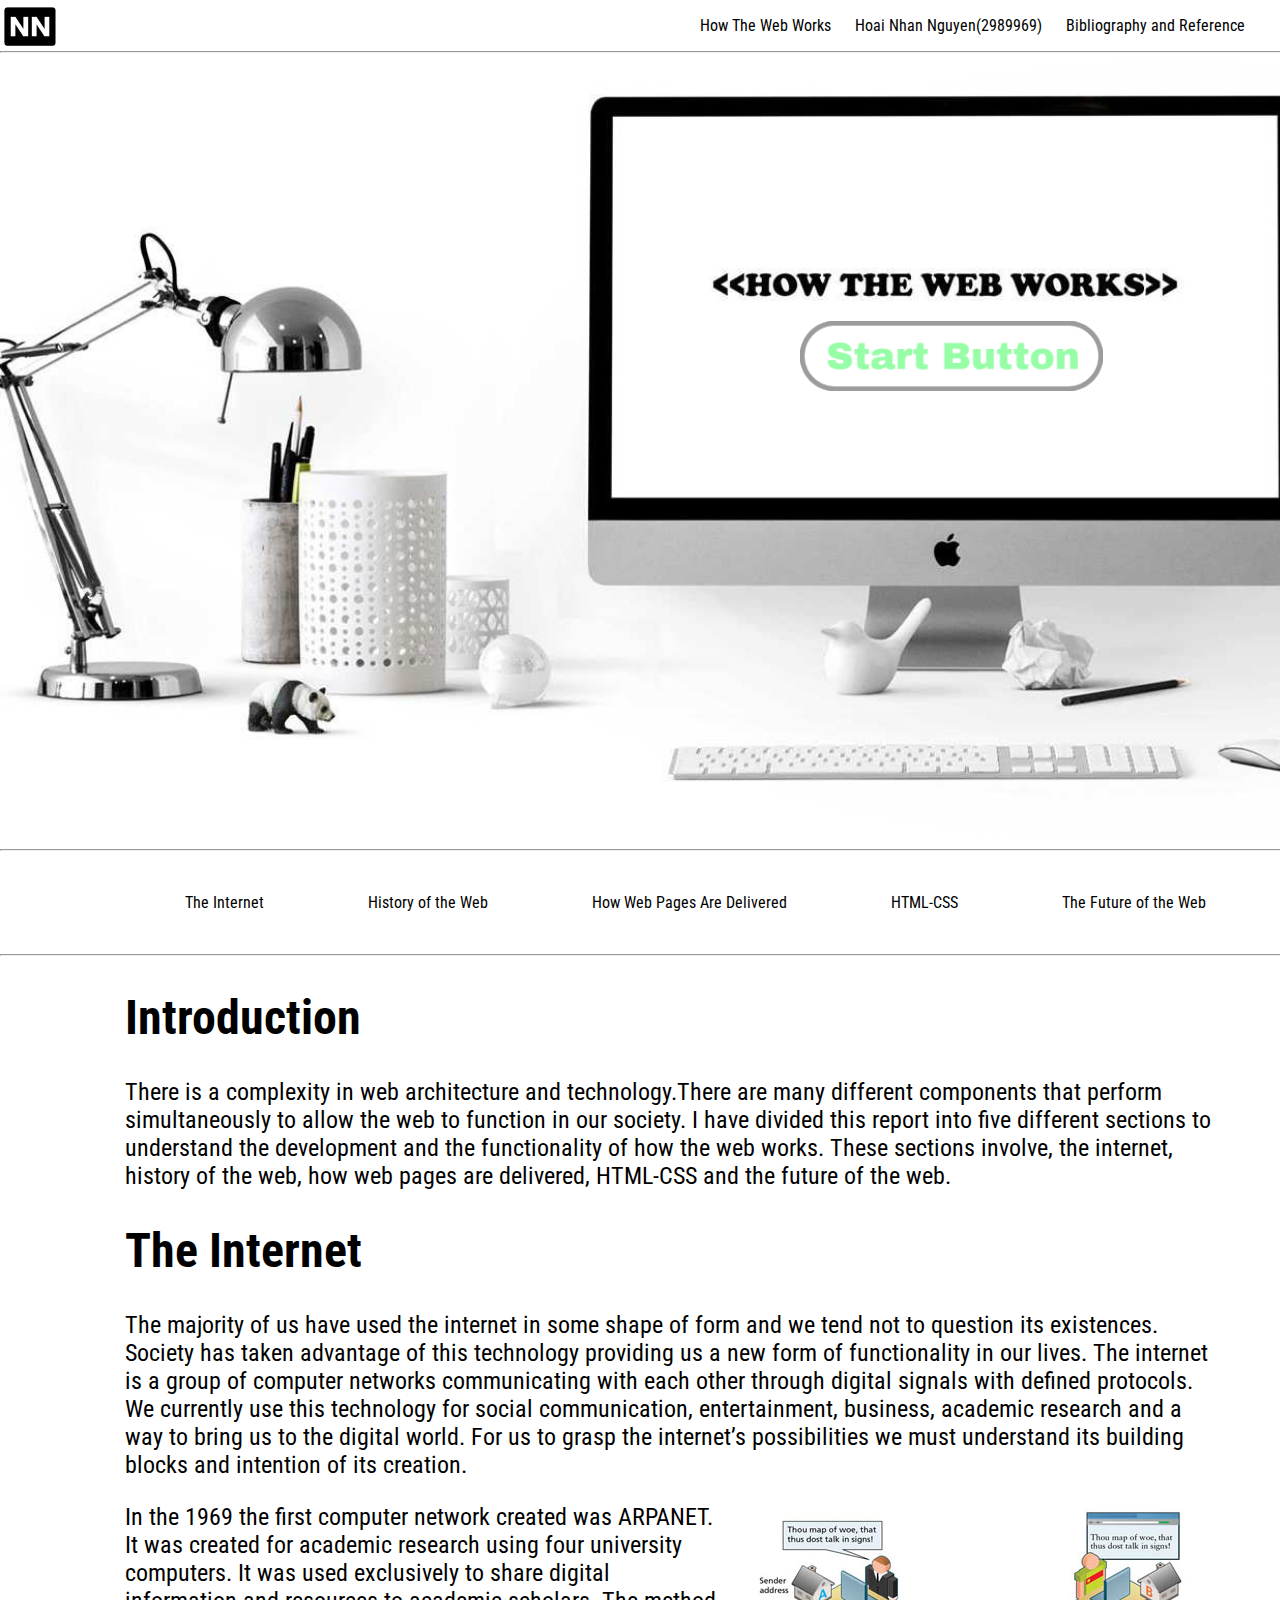
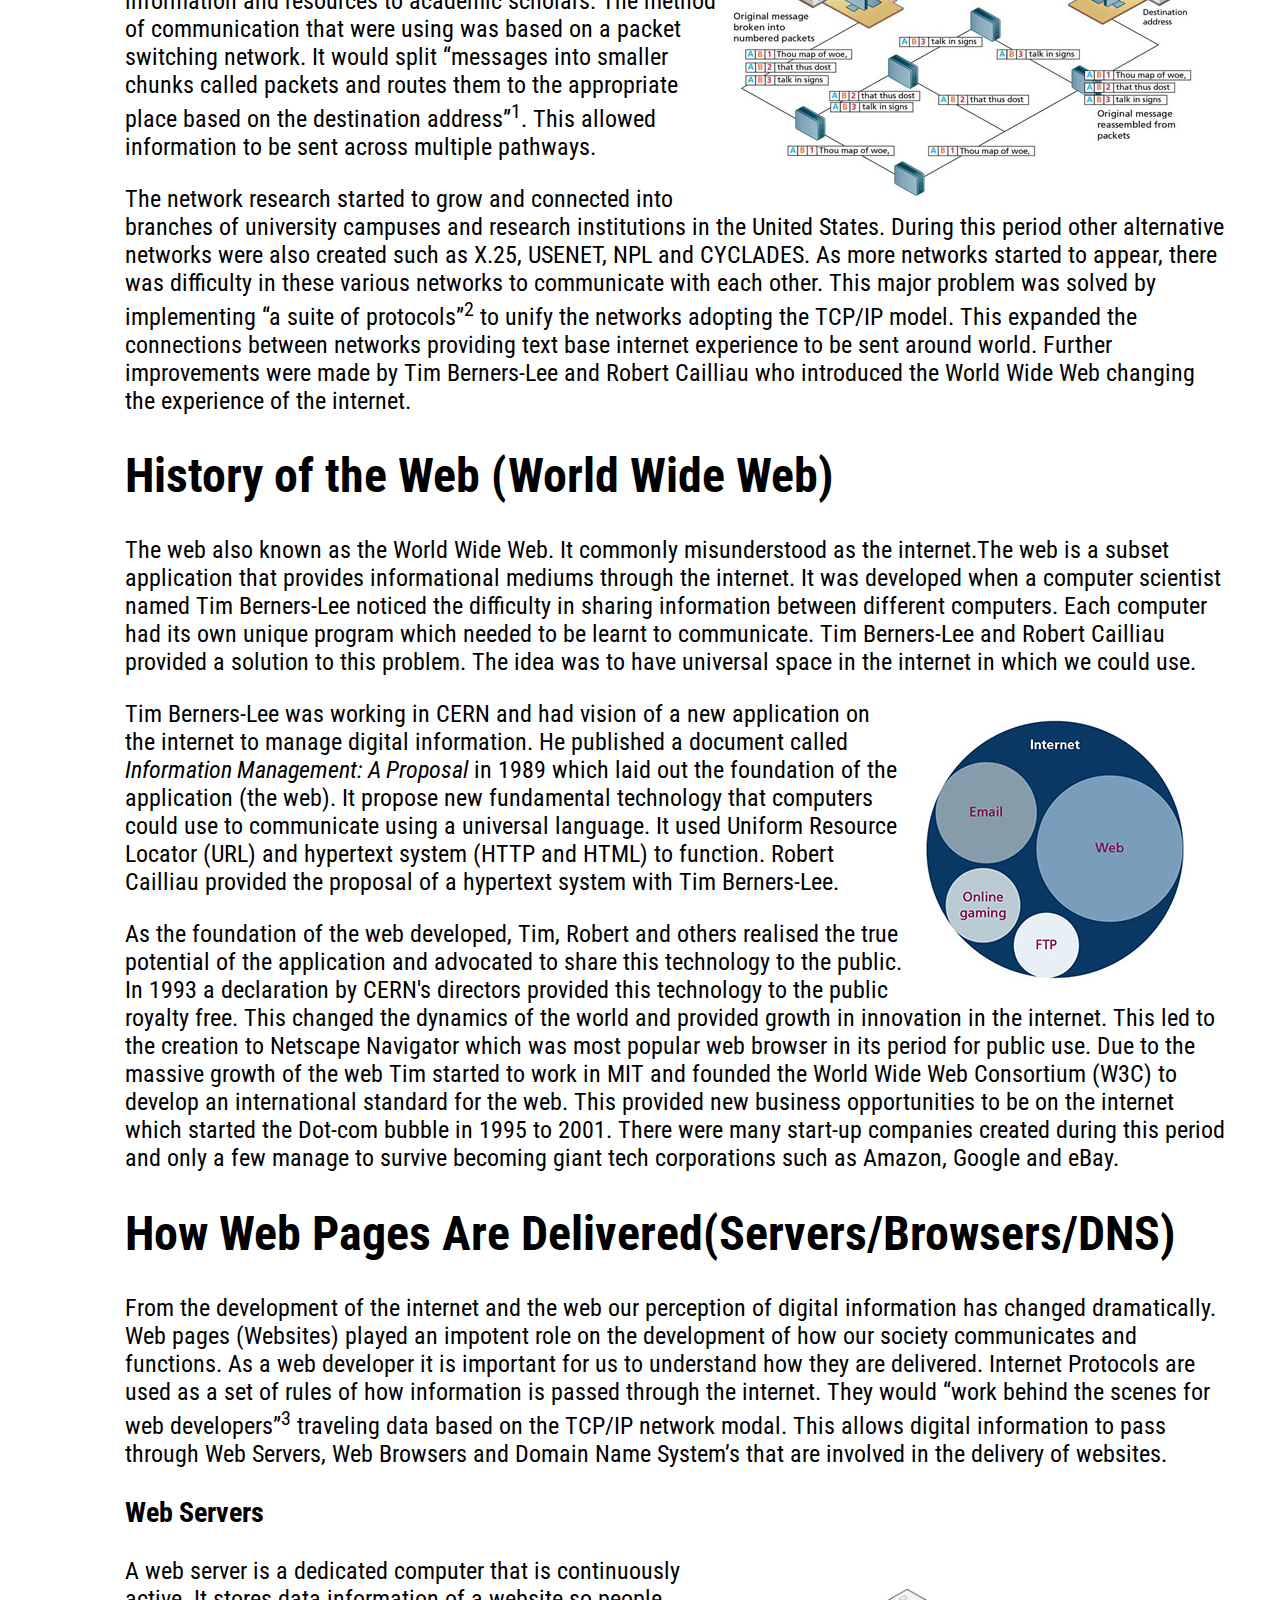
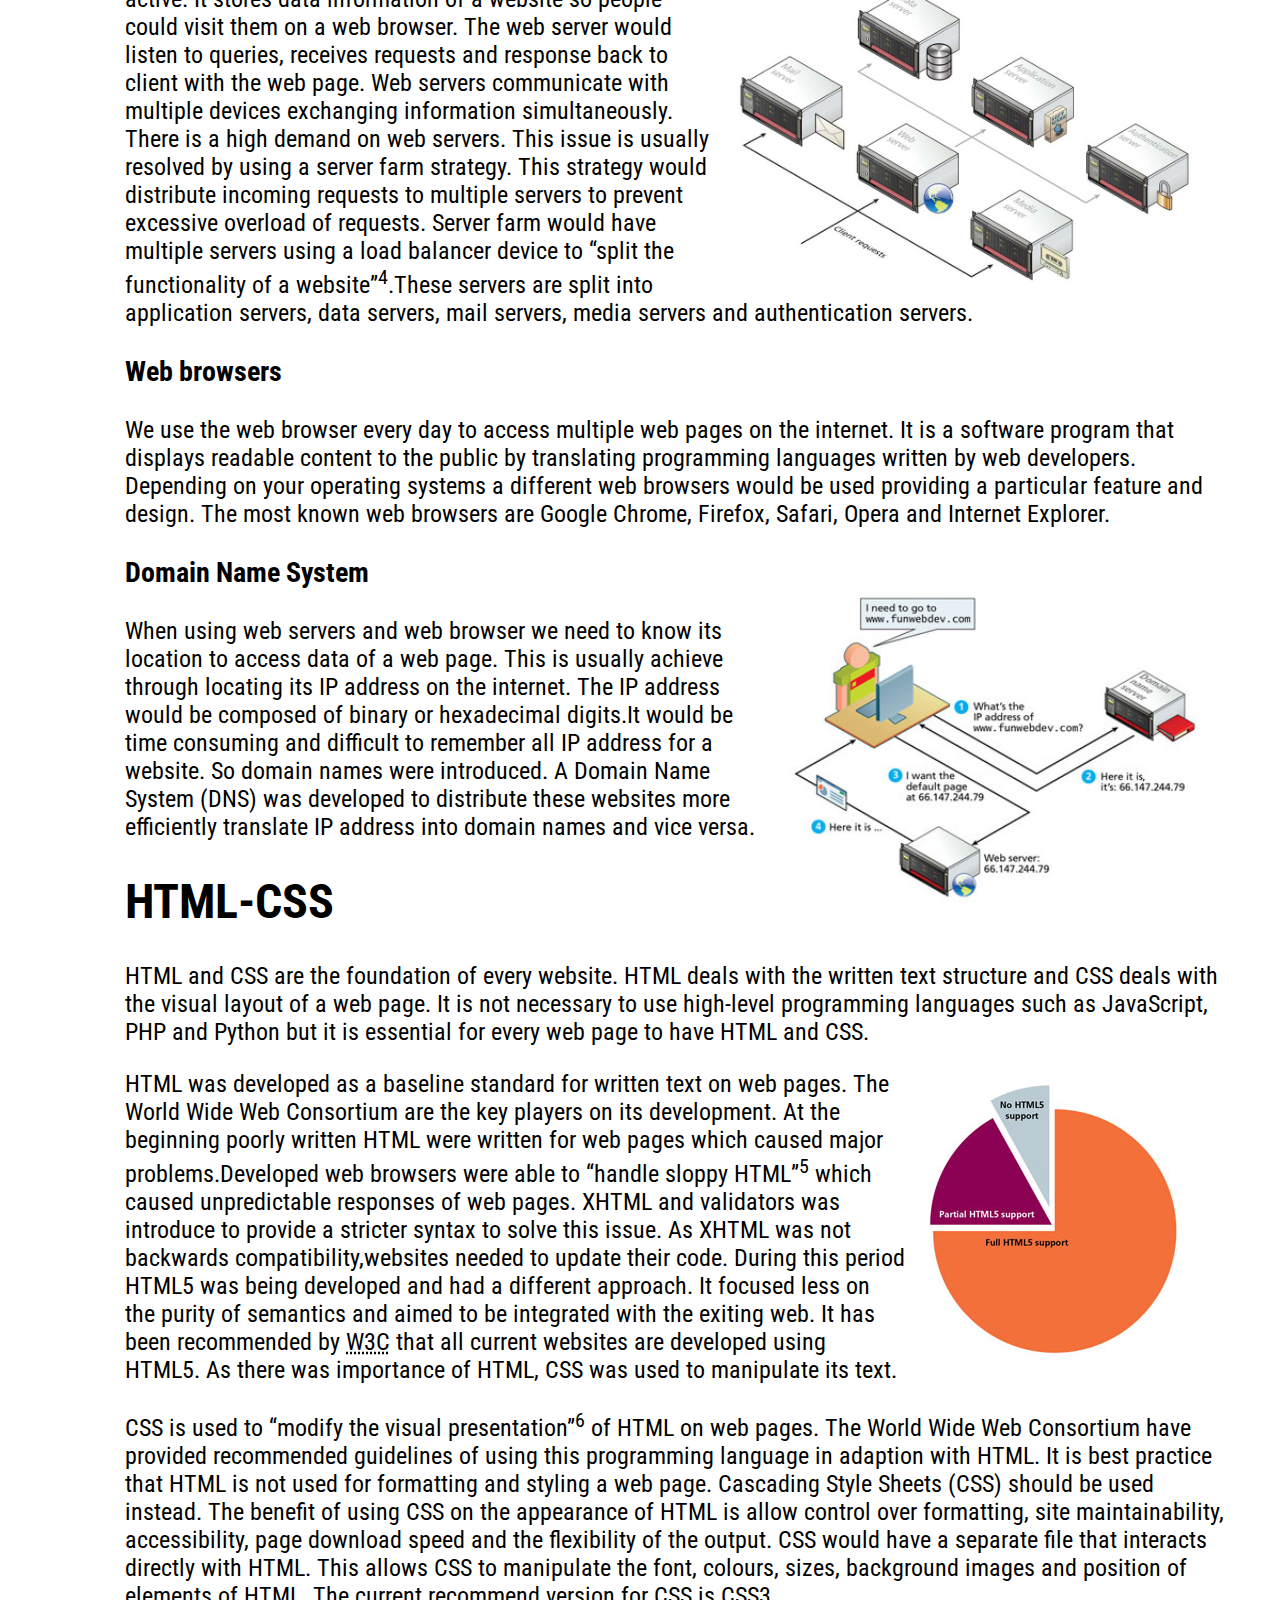
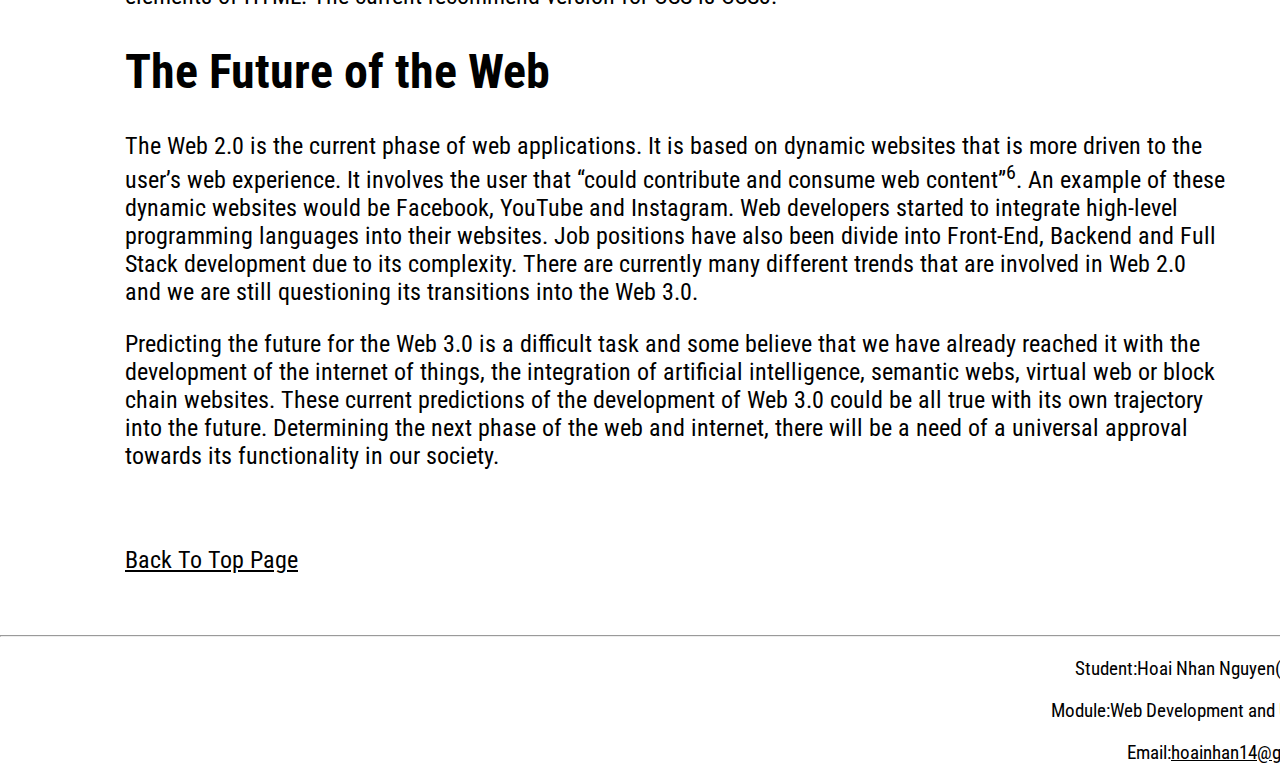
<file: 01 web_history (Desktop)/index.html>
<!--Always at the start of every html.it is a declaratn that this document is HTML5-->
<!DOCTYPE html>
<!--Used to indicate the start of the html.this is also the root element
that holds the elements inside.It also has a lang attribute to indicate
what language to use. It is importent to note that any element or tag must
have a closing tag-->
<html lang = "en">
  <!--The head contains all head elements which includes titles,scripts,
  styles, meta information and more.it is the first element of an html document-->
  <head>
    <!-- This meta tag is used to specify a character set written on website
    This meta uses UTF-8 character encoding-->
    <meta charset="utf-8"/>
    <!--The title is used to define the title(name) of the page document-->
    <title>How The Web Works</title>
    <!--viewport for different devices-->
    <meta name="viewport" content="width=device-width, intial-scale=1.0">
    <!--Below i have commented out the reset.css from html-->
    <!--link rel="stylesheet" href="css/reset.css">-->
    <!--Links CSS to the HTML5-->
    <link rel="stylesheet" href="css/style.css">
    <!--Link from google to provide Roboto font into the HTML5-->
    <link href="https://fonts.googleapis.com/css?family=Roboto+Condensed" rel="stylesheet">
  <!--The head element must be closed -->
  </head>
  <!--The body contains all of the visible content of a web page containing
  other tags.It is what the user would see in there browser-->
  <body>
    <!--Header element used for navigation bar and main home page images -->
    <header>
      <!--Div element to contain an home logo image with a class called home_logo-->
      <div class ="home_logo"><a href="index.html"><img src="img/Logo_transperate.png" alt= "home logo"></a></div>
      <!--Nav tag with an id called nav_main used as the main navigational links-->
      <nav id="nav_main">
        <!--Created an unorganised list for links in within the website-->
        <ul>
          <!--List of of links to other pages within the website with there name-->
          <li><a href="index.html">How The Web Works</a></li>
          <li><a href="about.html">Hoai Nhan Nguyen(2989969)</a></li>
          <li><a href="bibliography.html">Bibliography and Reference</a></li>
        <!-- Closing ul tag with a a horzontal line after navigation bar-->
        </ul><hr>
      <!--closing the nav tag-->
      </nav>
      <!--div element to contain the home page image with a class name home_page-->
      <div class ="home_page"><img src="img/home_page.jpg" alt= "apple computer"></div>
      <!--div element to containing the start button image with a class name home start_button this with bring you to the report on the same page-->
      <div class ="start_button"><a href="#nav_article"><img src="img/start_button.png" alt= "start_button"></a></div>
      <!--Another navigation bar to link you to the main headings of the article-->
      <nav id="nav_article">
      <!--provided a horizontal line and line break within the nav tag -->
      <hr><br>
        <!--Created an unorganised list for links of the headings of the report-->
        <ul>
          <!--List of the links and headings.-->
          <li><a href="#internet">The Internet</a><br/></li>
          <li><a href="#web">History of the Web</a><br/></li>
          <li><a href="#delivery">How Web Pages Are Delivered</a><br/></li>
          <li><a href="#html_css">HTML-CSS</a><br /></li>
          <li><a href="#future">The Future of the Web</a><br/></li>
        <!--Closing the unorganised list tag-->
        </ul>
      <!--Provided a horizontal line and line break within the nav tag -->
      <br><hr>
      <!--Closing the nav tag-->
      </nav>
    <!--Closing the head tag-->
    </header>
    <!--largest heading tag with an id name report.This will hold the main information of the report -->
    <section class="report">
    <!--largest heading tag with an id name intro-->
    <h1 id="intro">Introduction</h1>
    <!--using a p tag to create paragraph-->
    <p>There is a complexity in web architecture and technology.There are many different components that perform simultaneously to allow the web to function in our society.
      I have divided this report into five different sections to understand the development and the functionality of how the web works. These sections involve, the internet,
      history of the web, how web pages are delivered, HTML-CSS and the future of the web.</p>
    <!--largest heading tag with an id name internet-->
    <h1 id="internet">The Internet</h1>
    <!--Using a p tag to create paragraph-->
    <p>The majority of us have used the internet in some shape of form and we tend not to question its existences. Society has taken advantage of this technology providing
      us a new form of functionality in our lives. The internet is a group of computer networks communicating with each other through digital signals with defined protocols.
      We currently use this technology for social communication, entertainment, business, academic research and a way to bring us to the digital world. For us to grasp the
      internet’s possibilities we must understand its building blocks and intention of its creation.</p>
    <!--Using a p tag to create paragraph.It has an img tag inside with a class name network.This will be used later on for its position.It also has a q tag and sup tag to indicate a reference from the report-->
    <p><img src="img/packet_switching_network.jpg" alt= "packet swtching network" Title= "Figure of data is passed through the internet using packet switching" class = "network"/>
      In the 1969 the first computer network created was ARPANET. It was created for academic research using four university computers. It was used exclusively to share
      digital information and resources to academic scholars. The method of communication that were using was based on a packet switching network. It would split <q>messages
      into smaller chunks called packets and routes them to the appropriate place based on the destination address</q><sup>1</sup>. This allowed information to be sent across multiple
      pathways. </p>
    <!--Using a p tag to create paragraph.It also has a q tag and sup tag to indicate a reference from the report-->
    <p>The network research started to grow and connected into branches of university campuses and research institutions in the United States. During this period other
      alternative networks were also created such as X.25, USENET, NPL and CYCLADES. As more networks started to appear, there was difficulty in these various networks
      to communicate with each other. This major problem was solved by implementing <q>a suite of protocols</q><sup>2</sup> to unify the networks adopting the TCP/IP model. This expanded
      the connections between networks providing text base internet experience to be sent around world. Further improvements were made by Tim Berners-Lee and Robert Cailliau
      who introduced the World Wide Web changing the experience of the internet.</p>
    <!--largest heading tag with an id name web-->
    <h1 id="web">History of the Web (World Wide Web)</h1>
    <!--Using a p tag to create paragraph-->
    <p>The web also known as the World Wide Web. It commonly misunderstood as the internet.The web is a subset application that provides informational mediums through the internet.
      It was developed when a computer scientist named Tim Berners-Lee noticed the difficulty in sharing information between different computers. Each computer had its own unique program
      which needed to be learnt to communicate. Tim Berners-Lee and Robert Cailliau provided a solution to this problem. The idea was to have universal space in the internet in which
      we could use.</p>
    <!--Using a p tag to create paragraph.It has an img tag inside with a class name web.This will be used later on for its position. A cite tag is also used to indicate a document report-->
    <p><img src="img/the_internet.jpg" alt= "internet" Title= "Figure of the internet and subset applications" class ="web"/>Tim Berners-Lee was working in CERN and had vision of a
      new application on the internet to manage digital information. He published a document called <cite>Information Management: A Proposal</cite> in 1989 which laid out the foundation of the application (the web). It propose new fundamental technology that computers could use to communicate using a universal language. It used
      Uniform Resource Locator (URL) and hypertext system (HTTP and HTML) to function. Robert Cailliau provided the proposal of a hypertext system with Tim Berners-Lee.</p>
    <!--Using a p tag to create paragraphs-->
    <p>As the foundation of the web developed, Tim, Robert and others realised the true potential of the application and advocated to share this technology to the public.
      In 1993 a declaration by CERN's directors provided this technology to the public royalty free. This changed the dynamics of the world and provided growth in innovation in the internet.
      This led to the creation to Netscape Navigator which was most popular web browser in its period for public use. Due to the massive growth of the web Tim started to work in MIT and founded
      the World Wide Web Consortium (W3C) to develop an international standard for the web. This provided new business opportunities to be on the internet which started the Dot-com bubble in 1995 to 2001.
      There were many start-up companies created during this period and only a few manage to survive becoming giant tech corporations such as Amazon, Google and eBay.</p>
    <!--largest heading tag with an id name delivery-->
    <h1 id=delivery>How Web Pages Are Delivered(Servers/Browsers/DNS)</h1>
    <!--Using a p tag to create paragraph.It also has a q tag and sup tag to indicate a reference from the report-->
    <p>From the development of the internet and the web our perception of digital information has changed dramatically. Web pages (Websites) played an impotent role on the development of how our society
      communicates and functions. As a web developer it is important for us to understand how they are delivered. Internet Protocols are used as a set of rules of how information is passed through the internet.
      They would <q>work behind the scenes for web developers</q><sup>3</sup> traveling data based on the TCP/IP network modal. This allows digital information to pass through Web Servers, Web Browsers and Domain Name System’s
      that are involved in the delivery of websites.</p>
    <!--3rd largest heading tag for sub headings-->
    <h3>Web Servers</h3>
    <!--Using a p tag to create paragraph.It has a q tag and sup tag to indicate a reference from the report.It also has an img tag inside with a class name web.-->
    <p><img src="img/different_servers.jpg" alt= "servers" Title= "Figure of variation of computer servers" class ="server"/>A web server is a dedicated computer that is continuously active. It stores data information
      of a website so people could visit them on a web browser. The web server would listen to queries, receives requests
      and response back to client with the web page. Web servers communicate with multiple devices exchanging information simultaneously. There is a high demand on web servers. This issue is usually resolved by using
      a server farm strategy. This strategy would distribute incoming requests to multiple servers to prevent excessive overload of requests. Server farm would have multiple servers using a load balancer device to
      <q>split the functionality of a website</q><sup>4</sup>.These servers are split into application servers, data servers, mail servers, media servers and authentication servers.</p>
    <!--3rd largest heading tag for sub headings-->
    <h3>Web browsers</h3>
    <!--using a p tag to create paragraph-->
    <p>We use the web browser every day to access multiple web pages on the internet. It is a software program that displays readable content to the public by translating programming languages written by web developers.
      Depending on your operating systems a different web browsers would be used providing a particular feature and design. The most known web browsers are Google Chrome, Firefox, Safari, Opera and Internet Explorer.</p>
    <!--3rd largest heading tag for sub headings-->
    <h3>Domain Name System</h3>
    <!--Using a p tag to create paragraph.It also has an img tag inside with a class name network.This will be used later on for its position-->
    <p><img src="img/domain_name_server.jpg" alt= "domain name server" Title= "Figure of how a computer interacts with a domain name server" class = "domain"/>When using web servers and web browser we need to know its
      location to access data of a web page. This is usually achieve through locating its IP address on the internet. The IP address would be composed of binary or hexadecimal digits.It would be time consuming and difficult to
      remember all IP address for a website. So domain names were introduced. A Domain Name System (DNS) was developed to distribute these websites more efficiently
      translate IP address into domain names and vice versa.</p>
    <!--3rd largest heading tag for sub headings-->
    <h1 id=html_css>HTML-CSS</h1>
    <!--using a p tag to create paragraph.-->
    <p>HTML and CSS are the foundation of every website. HTML deals with the written text structure and CSS deals with the visual layout of a web page. It is not necessary to use high-level programming languages such as JavaScript,
      PHP and Python but it is essential for every web page to have HTML and CSS.</p>
    <!--Using a p tag to create paragraph.It has an img tag inside with a class name network.This will be used later on for its position.It also has a q tag and sup tag to indicate a reference from the report. I am also using an abbr tag to show the abbreviation of W3C-->
    <p><img src="img/html5.jpg" alt= "HTML5" Title= "Figure of a diagram of HTML5 support" class = "html"/>HTML was developed as a baseline standard for written text on web pages. The World Wide Web Consortium are the key players
      on its development. At the beginning poorly written HTML were written for web pages which caused major problems.Developed web browsers were able to <q>handle sloppy HTML</q><sup>5</sup>  which caused unpredictable responses of web pages.
      XHTML and validators was introduce to provide a stricter syntax to solve this issue. As XHTML was not backwards compatibility,websites needed to update their code. During this period HTML5 was being developed and had a different approach.
      It focused less on the purity of semantics and aimed to be integrated with the exiting web. It has been recommended by <abbr title="World Wide Web Consortium">W3C</abbr> that all current websites are developed using HTML5. As there was importance
      of HTML, CSS was used to manipulate its text.</p>
    <!--Using a p tag to create paragraph.It has a q tag and sup tag to indicate a reference from the report.-->
    <p>CSS is used to <q>modify the visual presentation</q><sup>6</sup> of HTML on web pages. The World Wide Web Consortium have provided recommended guidelines of using this programming language in adaption with HTML. It is best practice that HTML is not used
      for formatting and styling a web page. Cascading Style Sheets (CSS) should be used instead. The benefit of using CSS on the appearance of HTML is allow control over formatting, site maintainability, accessibility, page download speed and
      the flexibility of the output. CSS would have a separate file that interacts directly with HTML. This allows CSS to manipulate the font, colours, sizes, background images and position of elements of HTML. The current recommend version for CSS is
      CSS3.</p>
    <!--largest heading tag with an id name future-->
    <h1 id="future">The Future of the Web</h1>
    <!--Using a p tag to create paragraph.It also has a q tag and sup tag to indicate a reference from the report-->
    <p>The Web 2.0 is the current phase of web applications. It is based on dynamic websites that is more driven to the user’s web experience. It involves the user that <q>could contribute and consume web content</q><sup>6</sup>. An example of these dynamic websites
      would be Facebook, YouTube and Instagram. Web developers started to integrate high-level programming languages into their websites. Job positions have also been divide into Front-End, Backend and Full Stack development due to its complexity.
      There are currently many different trends that are involved in Web 2.0 and we are still questioning its transitions into the Web 3.0.</p>
    <!--using a p tag to create paragraph-->
    <p>Predicting the future for the Web 3.0 is a difficult task and some believe that we have already reached it with the development of the internet of things, the integration of artificial intelligence, semantic webs, virtual web or block chain websites.
      These current predictions of the development of Web 3.0 could be all true with its own trajectory into the future. Determining the next phase of the web and internet, there will be a need of a universal approval towards its functionality in our society.</p><br>
    <!--Using a p tag to make another paragraph with a link tag to bring you back to the top of the page-->
    <p><a href=index.html>Back To Top Page</a></p><br>
    <!--Closing the section tag-->
    </section>
    <!--Used the footer element providing information about my name course and email.This is used on each page-->
    <footer>
      <!--used a horzontal line within the footer-->
      <hr>
      <!--Made a paragraph for each informational text of my name, module and email-->
      <p>Student:Hoai Nhan Nguyen(2989969)</p>
      <p>Module:Web Development and UI Design</p>
      <p>Email:<a href="hoainhan14@gmail.com">hoainhan14@gmail.com</a></p>
    <!--Closing the footer-->
    </footer>
  <!--Closing the body tag-->
  </body>
<!--Closing the html tag.-->
</html>
</file>
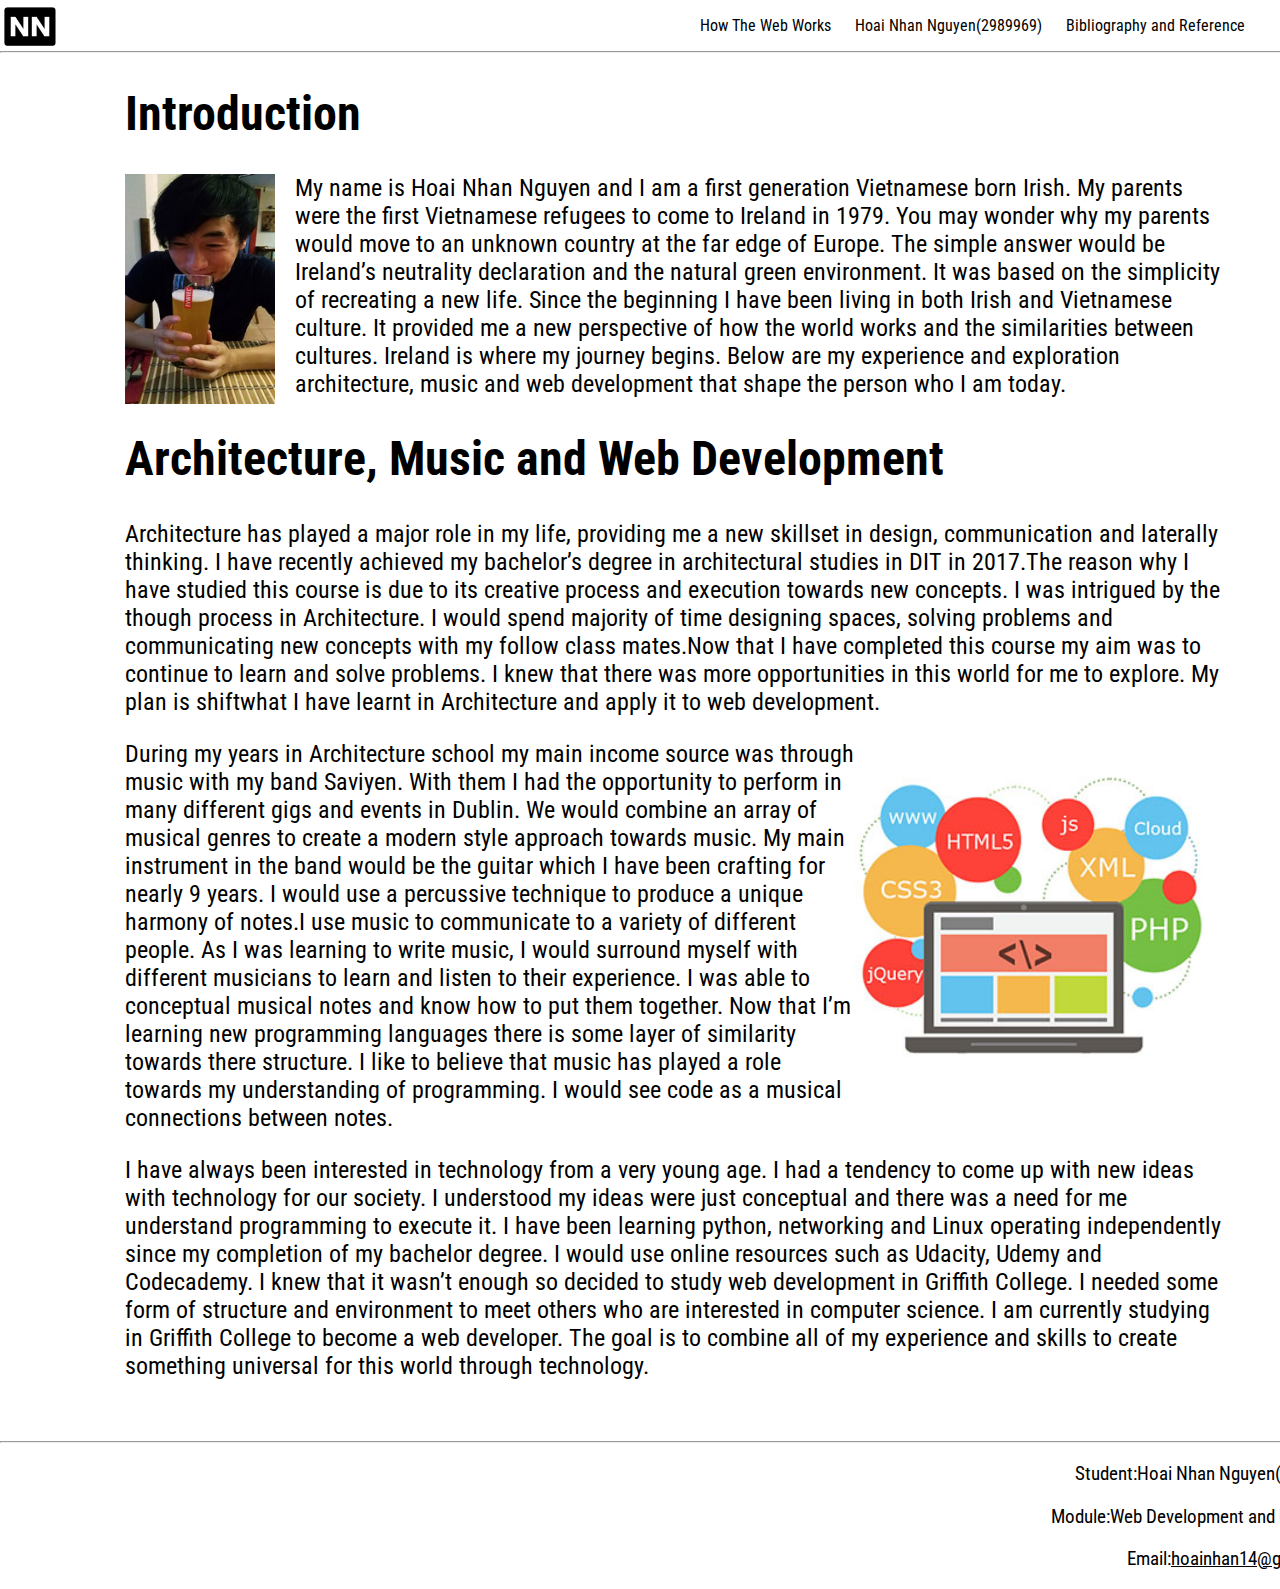
<file: 01 web_history (Desktop)/about.html>
<!--Always at the start of every html.it is a declaratn that this document is HTML5-->
<!DOCTYPE html>
<!--Used to indicate the start of the html.this is also the root element
that holds the elements inside.It also has a lang attribute to indicate
what language to use. It is importent to note that any element or tag must
have a closing tag-->
<html lang = "en">
  <!--The head contains all head elements which includes titles,scripts,
  styles, meta information and more.it is the first element of an html document-->
  <head>
    <!-- This meta tag is used to specify a character set written on website
    This meta uses UTF-8 character encoding-->
    <meta charset="utf-8"/>
    <!--The title is used to define the title(name) of the page document-->
    <title>About Me</title>
    <!--Below i have commented out the reset.css from html-->
    <!--link rel="stylesheet" href="css/reset.css">-->
    <!--Links CSS to the HTML5-->
    <link rel="stylesheet" href="css/style.css">
    <!--Link from google to provide Roboto font into the HTML5-->
    <link href="https://fonts.googleapis.com/css?family=Roboto+Condensed" rel="stylesheet">
  <!--The head element must be closed -->
  </head>
  <!--The body contains all of the visible content of a web page containing
  other tags.It is what the user would see in there browser-->
  <body>
    <!--Header element used for navigation bar and main home page images -->
    <header>
        <!--Div element to contain an home logo image with a class called home_logo-->
        <div class ="home_logo"><a href="index.html"><img src="img/Logo_transperate.png" alt= "home logo"></a></div>
        <!--Nav tag with an id called nav_main used as the main navigational links-->
        <nav id ="nav_main">
          <!--Created an unorganised list for links in within the website-->
          <ul>
            <!--List of of links to other pages within the website with there name-->
            <li><a href="index.html">How The Web Works</a></li>
            <li><a href="about.html">Hoai Nhan Nguyen(2989969)</a></li>
            <li><a href="bibliography.html">Bibliography and Reference</a></li>
          <!-- Closing ul tag with a a horzontal line after navigation bar-->
          </ul><hr>
        <!--closing the nav tag-->
        </nav>
    <!--Closing the head tag-->
    </header>
    <!--largest heading tag with an id name about.This will hold the main information of about me page -->
    <section class = "about">
    <!--largest heading tag h1 is used for Introduction-->
    <h1>Introduction</h1>
    <!--Using a p tag to create paragraph.It has an img tag inside with a class name web.This will be used later on for its position.-->
    <p><img src="img/about_me.jpg" alt= "nhan Nguyen" Title= "Picture of me drinking beer" class ="me"/>My name is Hoai Nhan Nguyen and I am a first generation Vietnamese born Irish. My parents were the first Vietnamese refugees to come to Ireland in 1979. You may wonder
      why my parents would move to an unknown country at the far edge of Europe. The simple answer would be Ireland’s neutrality declaration and the natural green environment.
      It was based on the simplicity of recreating a new life. Since the beginning I have been living in both Irish and Vietnamese culture. It provided me a new perspective of
      how the world works and the similarities between cultures. Ireland is where my journey begins. Below are my experience and exploration architecture, music and web development
      that shape the person who I am today.</p>
    <!--largest heading tag h1 is used for Architecture, Music and Web Development-->
    <h1>Architecture, Music and Web Development</h1>
    <!--using a p tag to create paragraph-->
    <p>Architecture has played a major role in my life, providing me a new skillset in design, communication and laterally thinking. I have recently achieved my bachelor’s degree
      in architectural studies in DIT in 2017.The reason why I have studied this course is due to its creative process and execution towards new concepts. I was intrigued by the though
      process in Architecture. I would spend majority of time designing spaces, solving problems and communicating new concepts with my follow class mates.Now that I have completed this
      course my aim was to continue to learn and solve problems. I knew that there was more opportunities in this world for me to explore. My plan is shiftwhat I have learnt in Architecture
      and apply it to web development.</p>
    <!--Using a p tag to create paragraph.It has an img tag inside with a class name web.This will be used later on for its position.-->
    <p><img src="img/web_development.jpg" alt= "web development" Title= "Figure of a laptop showing programming languages for web development" class ="laptop"/>During my years in Architecture school my main income source was through music with my band Saviyen. With them I had the opportunity to perform in many different gigs and events in Dublin.
      We would combine an array of musical genres to create a modern style approach towards music. My main instrument in the band would be the guitar which I have been crafting for nearly 9 years.
      I would use a percussive technique to produce a unique harmony of notes.I use music to communicate to a variety of different people. As I was learning to write music, I would surround myself with different musicians to learn and listen to their experience. I was
      able to conceptual musical notes and know how to put them together. Now that I’m learning new programming languages there is some layer of similarity towards there structure. I like to believe
      that music has played a role towards my understanding of programming. I would see code as a musical connections between notes.</p>
    <!--using a p tag to create paragraph-->
    <p>I have always been interested in technology from a very young age. I had a tendency to come up with new ideas with technology for our society. I understood my ideas were just conceptual and there
      was a need for me understand programming to execute it. I have been learning python, networking and Linux operating independently since my completion of my bachelor degree. I would use online resources
      such as Udacity, Udemy and Codecademy. I knew that it wasn’t enough so decided to study web development in Griffith College. I needed some form of structure and environment to meet others who are
      interested in computer science. I am currently studying in Griffith College to become a web developer. The goal is to combine all of my experience and skills to create something universal for this
      world through technology.</p><br>
    <!--Closing the section tag-->
    </section>
    <!--Used the footer element providing information about my name course and email.This is used on each page-->
    <footer>
      <!--used a horzontal line within the footer-->
      <hr>
      <!--Made a paragraph for each informational text of my name, module and email-->
      <p>Student:Hoai Nhan Nguyen(2989969)</p>
      <p>Module:Web Development and UI Design</p>
      <p>Email:<a href="hoainhan14@gmail.com">hoainhan14@gmail.com</a></p>
    <!--Closing the footer-->
    </footer>
  <!--Closing the body tag-->
  </body>
<!--Closing the html tag.-->
</html>
</file>
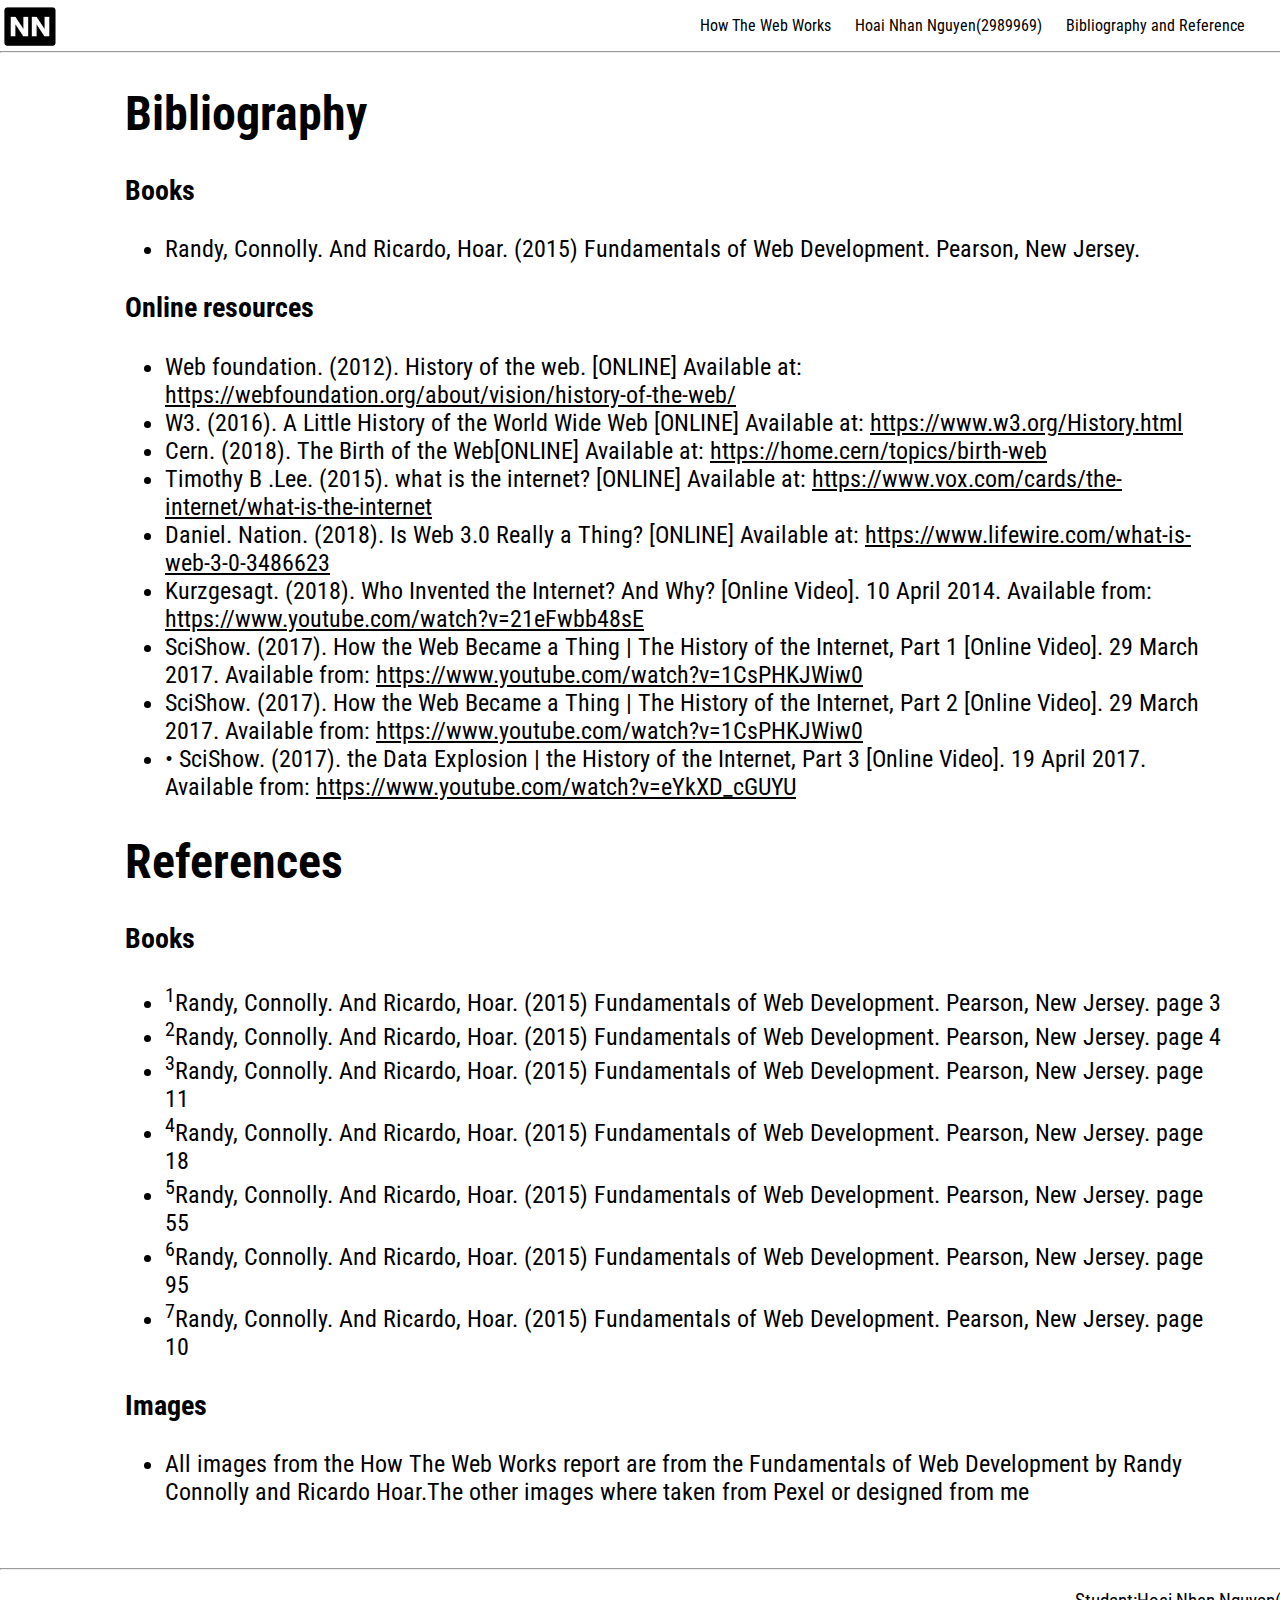
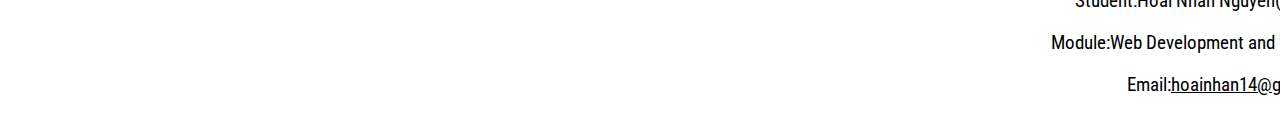
<file: 01 web_history (Desktop)/bibliography.html>
<!--Always at the start of every html.it is a declaratn that this document is HTML5-->
<!DOCTYPE html>
<!--Used to indicate the start of the html.this is also the root element
that holds the elements inside.It also has a lang attribute to indicate
what language to use. It is importent to note that any element or tag must
have a closing tag-->
<html lang = "en">
  <!--The head contains all head elements which includes titles,scripts,
  styles, meta information and more.it is the first element of an html document-->
  <head>
    <!-- This meta tag is used to specify a character set written on website
    This meta uses UTF-8 character encoding-->
    <meta charset="utf-8"/>
    <!--The title is used to define the title(name) of the page document-->
    <title>Bibliography</title>
    <!--Below i have commented out the reset.css from html-->
    <!--link rel="stylesheet" href="css/reset.css">-->
    <!--Links CSS to the HTML5-->
    <link rel="stylesheet" href="css/style.css">
    <!--Link from google to provide Roboto font into the HTML5-->
    <link href="https://fonts.googleapis.com/css?family=Roboto+Condensed" rel="stylesheet">
  <!--The head element must be closed -->
  </head>
  <!--The body contains all of the visible content of a web page containing
  other tags.It is what the user would see in there browser-->
  <body>
    <!--Header element used for navigation bar and main home page images -->
    <header>
        <!--Div element to contain an home logo image with a class called home_logo-->
        <div class ="home_logo"><a href="index.html"><img src="img/Logo_transperate.png" alt= "home logo"></a></div>
        <!--Nav tag with an id called nav_main used as the main navigational links-->
        <nav id ="nav_main">
          <!--Created an unorganised list for links in within the website-->
          <ul>
            <!--List of of links to other pages within the website with there name-->
            <li><a href="index.html">How The Web Works</a></li>
            <li><a href="about.html">Hoai Nhan Nguyen(2989969)</a></li>
            <li><a href="bibliography.html">Bibliography and Reference</a></li>
          <!-- Closing ul tag with a a horzontal line after navigation bar-->
          </ul><hr>
        <!--closing the nav tag-->
        </nav>
    <!--Closing the head tag-->
    </header>
    <!--largest heading tag with an id name reference.This will hold the main information of the reference-->
    <section class ="reference">
      <!--largest heading tag used for the name Bibliography-->
      <h1>Bibliography</h1>
      <!--3rd largest heading tag used for the name books-->
      <h3>Books</h3>
      <!--Created an unorganised list for reference of books-->
      <ul>
        <!--List of a book using the li tag.-->
        <li>Randy, Connolly. And Ricardo, Hoar. (2015) Fundamentals of Web Development. Pearson, New Jersey.</li>
        <!--Closing the unorganised list-->
      </ul>
      <!--3rd largest heading tag used for the name online resources-->
      <h3>Online resources</h3>
      <!--Created an unorganised list for reference of online resources-->
      <ul>
        <!--Reference the online resources I used while using an a tag to link the websites.-->
        <li>Web foundation. (2012). History of the web. [ONLINE] Available at: <a href="https://webfoundation.org/about/vision/history-of-the-web/" target="_blank">https://webfoundation.org/about/vision/history-of-the-web/</a></li>
        <li>W3. (2016). A Little History of the World Wide Web [ONLINE] Available at: <a href="https://www.w3.org/History.html" target="_blank">https://www.w3.org/History.html</a></li>
        <li>Cern. (2018). The Birth of the Web[ONLINE] Available at: <a href="https://home.cern/topics/birth-web" target="_blank">https://home.cern/topics/birth-web</a></li>
        <li>Timothy B .Lee. (2015). what is the internet? [ONLINE] Available at: <a href="https://www.vox.com/cards/the-internet/what-is-the-internet" target="_blank">https://www.vox.com/cards/the-internet/what-is-the-internet</a></li>
        <li>Daniel. Nation. (2018). Is Web 3.0 Really a Thing? [ONLINE] Available at: <a href="https://www.lifewire.com/what-is-web-3-0-3486623" target="_blank">https://www.lifewire.com/what-is-web-3-0-3486623</a></li>
        <li>Kurzgesagt. (2018). Who Invented the Internet? And Why? [Online Video]. 10 April 2014. Available from: <a href="https://www.youtube.com/watch?v=21eFwbb48sE" target="_blank">https://www.youtube.com/watch?v=21eFwbb48sE</a></li>
        <li>SciShow. (2017). How the Web Became a Thing | The History of the Internet, Part 1 [Online Video]. 29 March 2017. Available from: <a href="https://www.youtube.com/watch?v=1CsPHKJWiw0" target="_blank">https://www.youtube.com/watch?v=1CsPHKJWiw0</a></li>
        <li>SciShow. (2017). How the Web Became a Thing | The History of the Internet, Part 2 [Online Video]. 29 March 2017. Available from: <a href="https://www.youtube.com/watch?v=1CsPHKJWiw0" target="_blank">https://www.youtube.com/watch?v=1CsPHKJWiw0</a></li>
        <li>•	SciShow. (2017). the Data Explosion | the History of the Internet, Part 3 [Online Video]. 19 April 2017. Available from: <a href="https://www.youtube.com/watch?v=eYkXD_cGUYU" target="_blank">https://www.youtube.com/watch?v=eYkXD_cGUYU</a></li>
      <!--Closing the unorganised tag-->
      </ul>
      <!--largest heading tag used for the name References-->
      <h1>References</h1>
      <!--3rd largest heading tag used for the name books-->
      <h3>Books</h3>
      <!--Created an unorganised list for reference of books for the report-->
      <ul>
        <!--list tag used to show the reference I used within the book Fundamentals of Web Development-->
        <li><sup>1</sup>Randy, Connolly. And Ricardo, Hoar. (2015) Fundamentals of Web Development. Pearson, New Jersey. page 3</li>
        <li><sup>2</sup>Randy, Connolly. And Ricardo, Hoar. (2015) Fundamentals of Web Development. Pearson, New Jersey. page 4</li>
        <li><sup>3</sup>Randy, Connolly. And Ricardo, Hoar. (2015) Fundamentals of Web Development. Pearson, New Jersey. page 11</li>
        <li><sup>4</sup>Randy, Connolly. And Ricardo, Hoar. (2015) Fundamentals of Web Development. Pearson, New Jersey. page 18</li>
        <li><sup>5</sup>Randy, Connolly. And Ricardo, Hoar. (2015) Fundamentals of Web Development. Pearson, New Jersey. page 55</li>
        <li><sup>6</sup>Randy, Connolly. And Ricardo, Hoar. (2015) Fundamentals of Web Development. Pearson, New Jersey. page 95</li>
        <li><sup>7</sup>Randy, Connolly. And Ricardo, Hoar. (2015) Fundamentals of Web Development. Pearson, New Jersey. page 10</li>
      <!--Closing the unorganised tag-->
      </ul>
      <!--3rd largest heading tag used for the name Images-->
      <h3>Images</h3>
      <!--Created an unorganised list for reference of images-->
      <ul>
        <!--Used list to explain where my images come from-->
        <li>All images from the How The Web Works report are from the Fundamentals of Web Development by Randy Connolly and Ricardo Hoar.The other images where taken from Pexel or designed from me</li>
      <!--Closing the unorganised list and using a br tag to make a line space-->
      </ul><br>
    <!--Closing the section tag-->
    </section>
    <!--Used the footer element providing information about my name course and email.This is used on each page-->
    <footer>
      <!--used a horzontal line within the footer-->
      <hr>
      <!--Made a paragraph for each informational text of my name, module and email-->
      <p>Student:Hoai Nhan Nguyen(2989969)</p>
      <p>Module:Web Development and UI Design</p>
      <p>Email:<a href="hoainhan14@gmail.com">hoainhan14@gmail.com</a></p>
      <!--Closing the footer-->
    </footer>
  <!--Closing the body tag-->
  </body>
<!--Closing the html tag.-->
</html>
</file>
<file: 01 web_history (Desktop)/css/style.css>
body {
  width: 1350px;
  margin:0 auto;
}
/*Below I am targeting and manipulation the text and images based on the classes and IDs from the HTML files */
.home_logo img{
          position:absolute;
          height:45px;
          margin-top: -12px;
          margin-left:1px;
}
/*Transformed the homepage image bigger using its width*/
.home_page img{
          width:1350px
}
/*Made the start button independent using position:absolute.I used margin to move the start buttom image */
.start_button img{
          position:absolute;
          height:70px;
          margin:-520px 800px;
}
/* I have changed the list to a block and moved its posiition using margin-left*/
#nav_main ul{
          display:block;
          margin-left: 650px;
}
/*I took the list style out and displayed it as an inline block */
#nav_main li{
          list-style-type:none;
          display: inline-block;
}
/*shows underline texted once hovered on link*/
#nav_main a:hover{
          text-decoration:underline;
}
/*Targeting main text of link.Manipulated the font,size and color*/
#nav_main a{
          font-family: 'Roboto Condensed', sans-serif;
          width:100px;
          padding:30px 10px;
          text-decoration:none;
          color:#000000;
}
/* I have changed the list to a block and moved its posiition to the cente using text-align*/
#nav_article ul{
          display:block;
          text-align: center;
}
/*I took the list style out and displayed it as an inline block */
#nav_article li{
          list-style-type:none;
          display:inline-block;
}
/*shows underline texted once hovered on link*/
#nav_article a:hover{
          text-decoration:underline;
}
/*Targeting main text of link.Manipulated the font,size and color*/
#nav_article a{
          font-family: 'Roboto Condensed', sans-serif;
          width:100px;
          padding:20px 50px;
          text-decoration:none;
          color:#000000;
}
/*Targeting the report class to manipulate font style,font size,its postion and width*/
.report{
          font-family: 'Roboto Condensed', sans-serif;
          font-size:150%;
          width: 1100px;
          margin:0 auto;
}
/* Changing the position of the image using float with margin*/
img.network{
          float:right;
          margin-right:20px;
}
/* Changing the position of the image using float with margin*/
img.web{
          float:right;
          margin-right:20px;
}
/*Changing the position of the image using float with margin and changing size with height*/
img.server{
          float:right;
          height:320px;
          margin-top:20px;
          margin-right:20px;
}
/*Changing the position of the image using float with margin and changing size with height*/
img.domain{
          float:right;
          height:320px;
          margin-right:20px;
          margin-top:-30px;
}
/* Changing the position of the image using float with margin*/
img.html{
          float:right;
          margin-right:20px;
}
/*Targeting the about class to manipulate font style,font size,its postion and width*/
.about{
          font-family: 'Roboto Condensed', sans-serif;
          font-size:150%;
          width: 1100px;
          margin:0 auto;
}
/*Changing the position of the image using float with margin and changing size with height*/
img.me{
          float:left;
          height:230px;
          width:150px;
          margin-right:20px;
}
/*Changing the position of the image using float with margin and changing size with height*/
img.laptop{
          float:right;
          height:350px;
          margin-right:20px;
}
/*Targeting the reference class to manipulate font style,font size,its postion and width*/
.reference{
          font-family: 'Roboto Condensed', sans-serif;
          font-size:150%;
          width: 1100px;
          margin:0 auto;
}
/*Targeting all a tags to get ride of all list styles and changed color to black */
a{
          list-style-type:none;
          color:#000000;
}
/* Targeting the footer to change the font style, font size and aligning the text to the left*/
footer {
    font-family: 'Roboto Condensed', sans-serif;
    font-size:120%;
    text-align: right;
}
</file>
